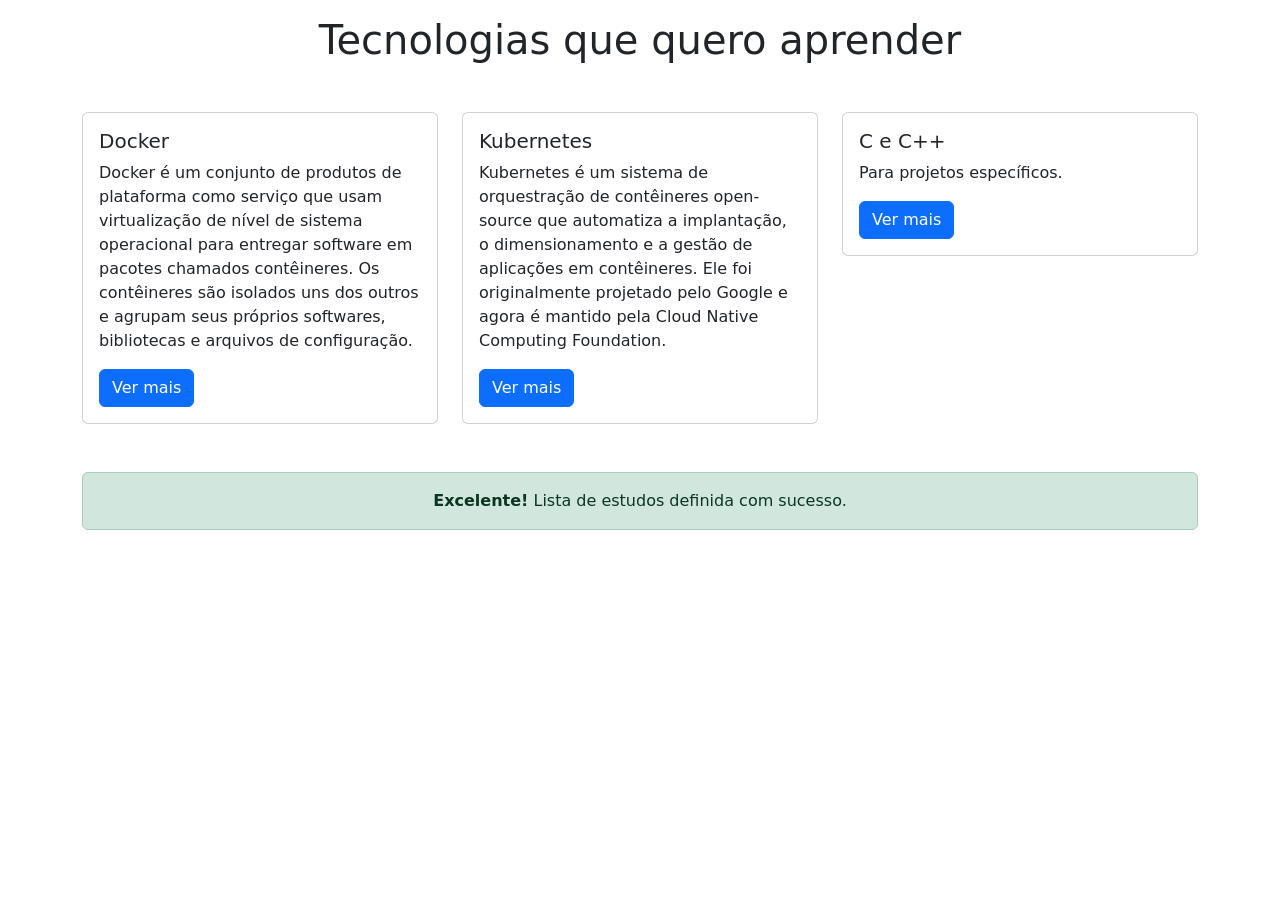
<file: aula112/index.html>
<!DOCTYPE html>
<html lang="pt-BR">
<head>
    <meta charset="UTF-8">
    <meta name="viewport" content="width=device-width, initial-scale=1.0">
    <title>Meu Site com Bootstrap</title>
    <link href="https://cdn.jsdelivr.net/npm/bootstrap@5.3.2/dist/css/bootstrap.min.css" rel="stylesheet">
</head>
<body>

    <div class="container">
        <h1 class="text-center mb-5 mt-3">Tecnologias que quero aprender</h1>

        <div class="row">

            <div class="col-md-4 mb-4">
                <div class="card">
                    <div class="card-body">
                        <h5 class="card-title">Docker</h5>
                        <p class="card-text">Docker é um conjunto de produtos de plataforma como serviço que usam virtualização de nível de sistema operacional para entregar software em pacotes chamados contêineres. Os contêineres são isolados uns dos outros e agrupam seus próprios softwares, bibliotecas e arquivos de configuração.</p>
                        <a href="#" class="btn btn-primary">Ver mais</a>
                    </div>
                </div>
            </div>

            <div class="col-md-4 mb-4">
                <div class="card">
                    <div class="card-body">
                        <h5 class="card-title">Kubernetes</h5>
                        <p class="card-text">Kubernetes é um sistema de orquestração de contêineres open-source que automatiza a implantação, o dimensionamento e a gestão de aplicações em contêineres. Ele foi originalmente projetado pelo Google e agora é mantido pela Cloud Native Computing Foundation.</p>
                        <a href="#" class="btn btn-primary">Ver mais</a>
                    </div>
                </div>
            </div>


            <div class="col-md-4 mb-4">
                <div class="card">
                    <div class="card-body">
                        <h5 class="card-title">C e C++</h5>
                        <p class="card-text">Para projetos específicos.</p>
                        <a href="#" class="btn btn-primary">Ver mais</a>
                    </div>
                </div>
            </div>
        </div>
        <div class="alert alert-success mt-4 text-center" role="alert">
            <strong>Excelente!</strong> Lista de estudos definida com sucesso.
        </div>
    </div>
</body>
</html>
</file>
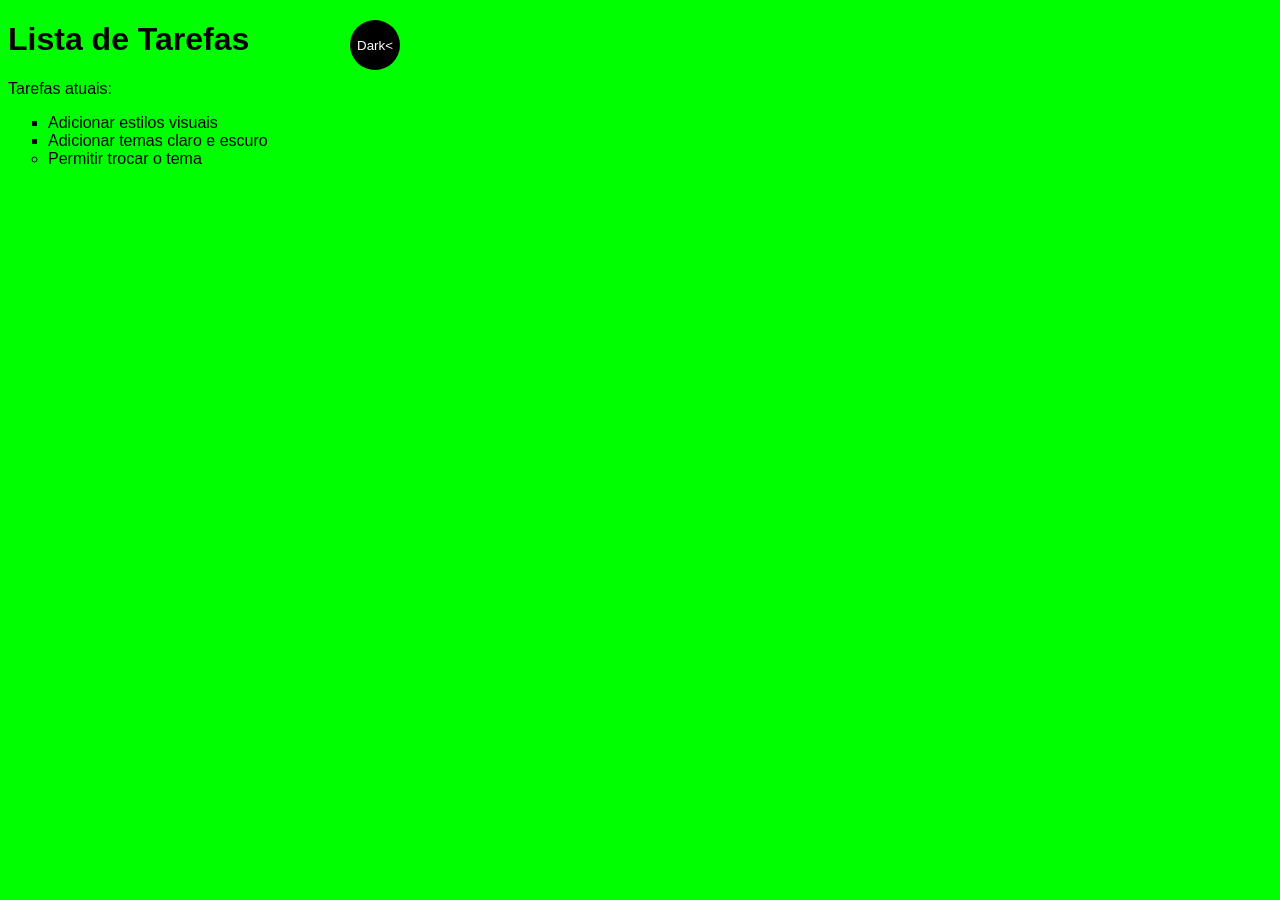
<file: site-simples/index.html>
<!DOCTYPE html>
<html lang="pt-BR">
  <head>
    <meta charset="utf-8">
    <title>WebSite Simples</title>
    <link rel="stylesheet" href="main.css">
  </head>
  <body class="light-theme">
      <h1>Lista de Tarefas</h1>
      <p id="msg">Tarefas atuais: </p>
      <ul>
          <li class="list">Adicionar estilos visuais </li>
          <li class="list">Adicionar temas claro e escuro </li>
          <li>Permitir trocar o tema</li>
      </ul>
      <div>
          <button class="btn">Dark<
          </button>
      </div>
      <script src="app.js"></script>
      <noscript>Você precisa ativar o JavaScript para visualizar o site completo.</noscript>
    <header></header>
    <main></main>
    <footer></footer>
  </body>
</html>
</file>
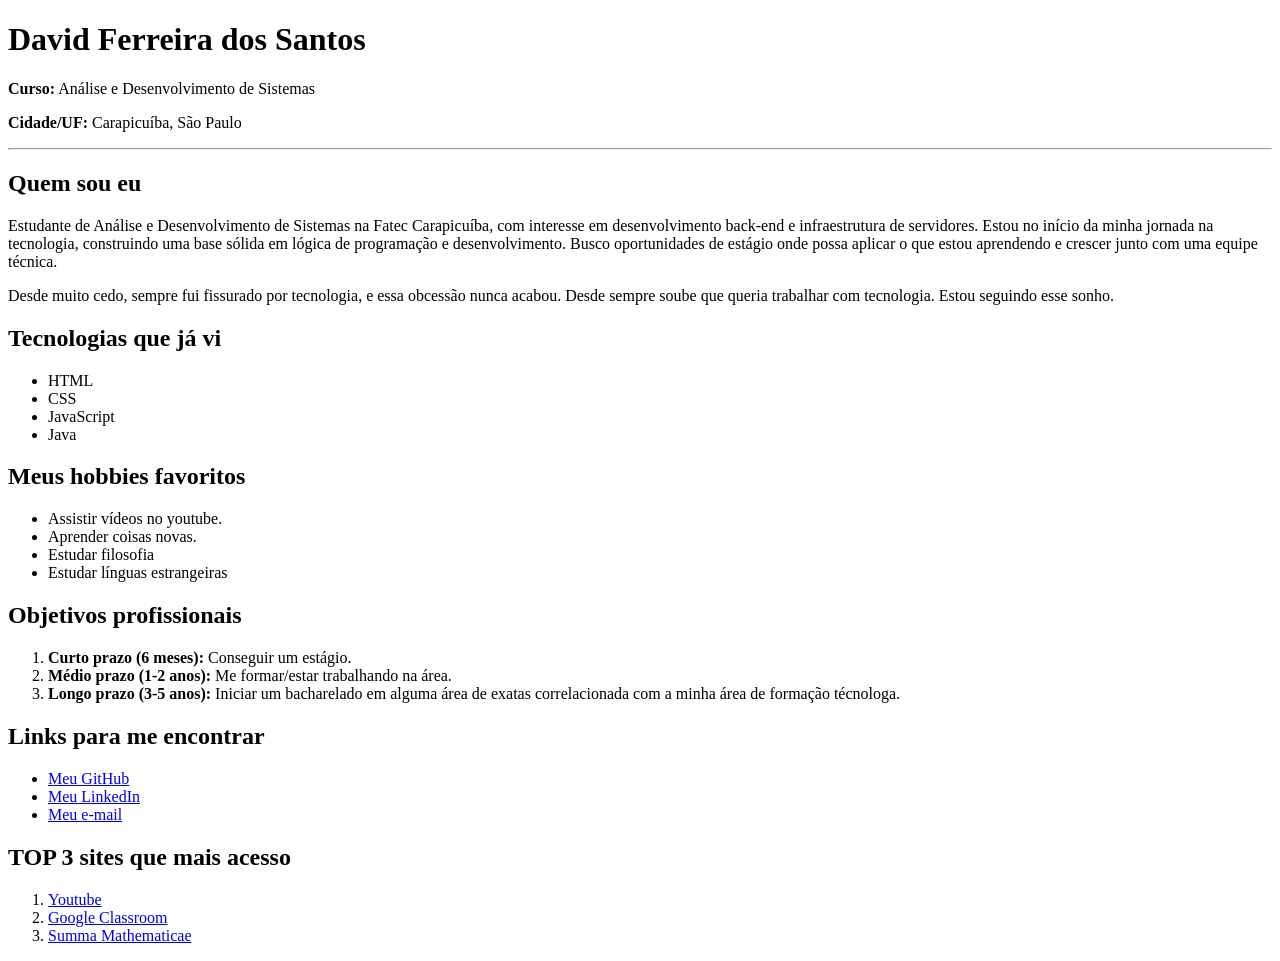
<file: aula103/cartao-de-visita-digital.html>
<!DOCTYPE html>
<html lang="pt-BR">
<head>
    <meta charset="UTF-8">
    <title>Cartão de Visita - David</title>
</head>
<body>

    <!-- Seção 1: Identificação -->
    <h1>David Ferreira dos Santos</h1>
    <p><strong>Curso:</strong> Análise e Desenvolvimento de Sistemas</p>
    <p><strong>Cidade/UF:</strong> Carapicuíba, São Paulo</p>

    <hr>

    <!-- Seção 2: Quem sou eu -->
    <h2>Quem sou eu</h2>
    <p>Estudante de Análise e Desenvolvimento de Sistemas na Fatec Carapicuíba, com interesse em desenvolvimento back-end e infraestrutura de servidores.
    Estou no início da minha jornada na tecnologia, construindo uma base sólida em lógica de programação e desenvolvimento. Busco oportunidades de estágio onde possa aplicar o que estou aprendendo e crescer junto com uma equipe técnica.</p>
    <p>Desde muito cedo, sempre fui fissurado por tecnologia, e essa obcessão nunca acabou. Desde sempre soube que queria trabalhar com tecnologia. Estou seguindo esse sonho.</p>

    <!-- Seção 3: Tecnologias que conheço -->
    <h2>Tecnologias que já vi</h2>
    <ul>
        <li>HTML</li>
        <li>CSS</li>
        <li>JavaScript</li>
        <li>Java</li>
    </ul>
<!-- Seção 4: Meus hobbies -->
    <h2>Meus hobbies favoritos</h2>
    <ul>
        <li>Assistir vídeos no youtube.</li>
        <li>Aprender coisas novas.</li>
        <li>Estudar filosofia</li>
        <li>Estudar línguas estrangeiras</li>
    </ul>

    <!-- Seção 5: Meus objetivos -->
    <h2>Objetivos profissionais</h2>
    <ol>
        <li><strong>Curto prazo (6 meses):</strong> Conseguir um estágio.</li>
        <li><strong>Médio prazo (1-2 anos):</strong> Me formar/estar trabalhando na área.</li>
        <li><strong>Longo prazo (3-5 anos):</strong> Iniciar um bacharelado em alguma área de exatas correlacionada com a minha área de formação técnologa.</li>
    </ol>

    <!-- Seção 6: Links úteis -->
    <h2>Links para me encontrar</h2>
    <ul>
        <li><a href="https://github.com/davidfrst" target="_blank">Meu GitHub</a></li>
        <li><a href="https://linkedin.com/in/davidfrst" target="_blank">Meu LinkedIn</a></li>
        <li><a href="mailto:stdavst@gmail.com">Meu e-mail</a></li>
    </ul>

    <!-- Seção 7: Sites que mais uso (DESAFIO) -->
    <h2>TOP 3 sites que mais acesso</h2>
    <ol>
        <li><a href="https://www.youtube.com/" target="_blank">Youtube</a></li>
        <li><a href="https://classroom.google.com/h/st" target="_blank">Google Classroom</a></li>
        <li><a href="https://summamathematicae.blogspot.com/" target="_blank">Summa Mathematicae</a></li>
    </ol>

</body>
</html>
</file>
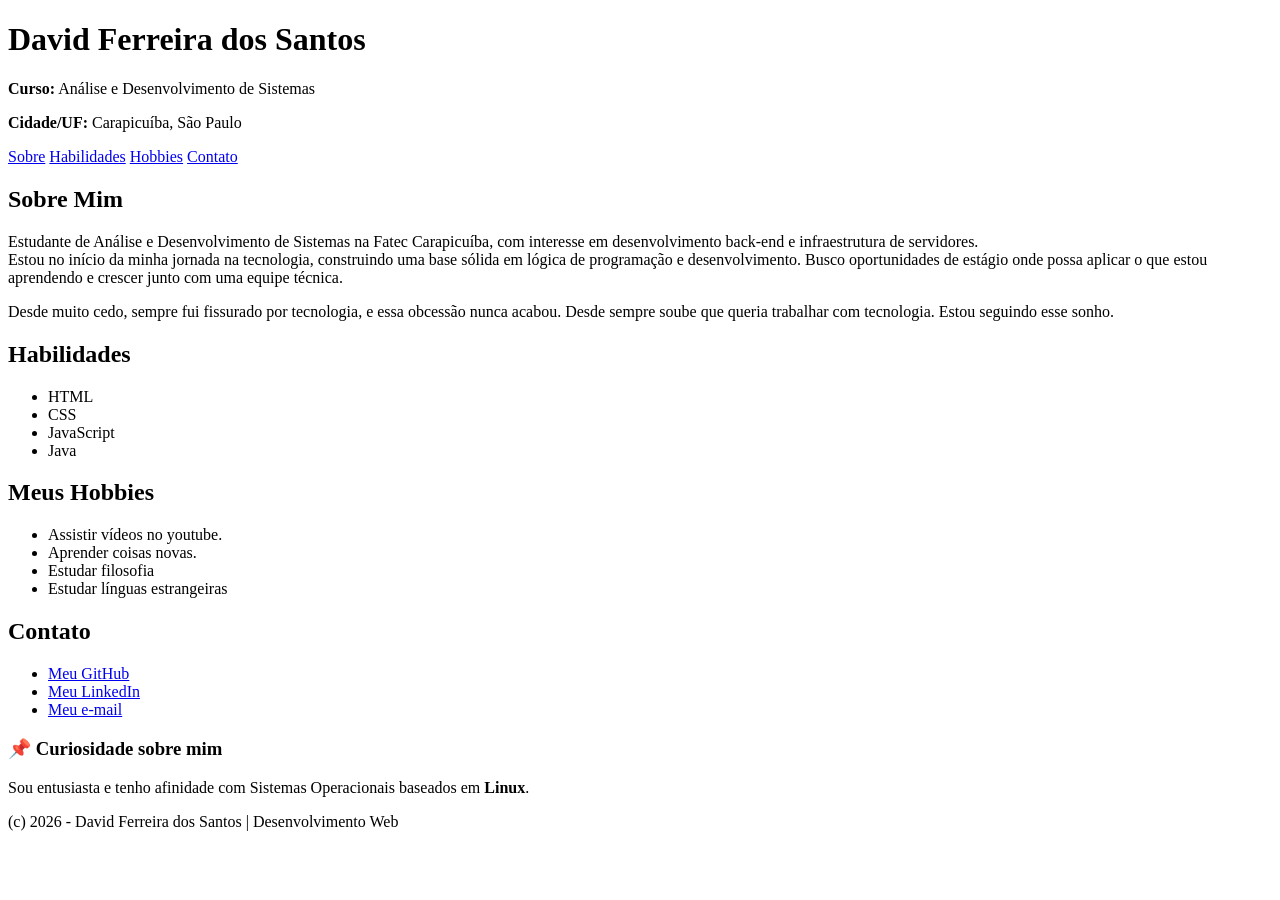
<file: aula104/profissionalizando_meu_portfolio.html>
<!DOCTYPE html>
<html lang="pt-BR">
<head>
    <meta charset="UTF-8">
    <title>Portfólio Semântico - [David]</title>
</head>
<body>

<header>
    <!-- Seu nome + curso -->
         <h1>David Ferreira dos Santos</h1>
          <p><strong>Curso:</strong> Análise e Desenvolvimento de Sistemas</p>
             <p><strong>Cidade/UF:</strong> Carapicuíba, São Paulo</p>
</header>

<nav>
    <!-- Links internos: Sobre, Habilidades, Hobbies, Contato -->
         <a href="#sobre">Sobre</a>
        <a href="#habilidades">Habilidades</a>
        <a href="#hobbies">Hobbies</a>
         <a href="#contato">Contato</a>
</nav>

<main>

    <section id="sobre">
        <h2>Sobre Mim</h2>
        <!-- Seus parágrafos da Aula 3 -->
             <p>Estudante de Análise e Desenvolvimento de Sistemas na Fatec Carapicuíba, com interesse em desenvolvimento back-end e infraestrutura de servidores.
    <br>Estou no início da minha jornada na tecnologia, construindo uma base sólida em lógica de programação e desenvolvimento. Busco oportunidades de estágio onde possa aplicar o que estou aprendendo e crescer junto com uma equipe técnica.</p>
    <p>Desde muito cedo, sempre fui fissurado por tecnologia, e essa obcessão nunca acabou. Desde sempre soube que queria trabalhar com tecnologia. Estou seguindo esse sonho.</p>
    </section>

    <section id="habilidades">
        <h2>Habilidades</h2>
        <!-- Sua lista de tecnologias -->
    <ul>
        <li>HTML</li>
        <li>CSS</li>
        <li>JavaScript</li>
        <li>Java</li>
    </ul>
    </section>

    <section id="hobbies">
        <h2>Meus Hobbies</h2>
        <!-- Sua lista de hobbies -->
    <ul>
        <li>Assistir vídeos no youtube.</li>
        <li>Aprender coisas novas.</li>
        <li>Estudar filosofia</li>
        <li>Estudar línguas estrangeiras</li>
    </ul>
    </section>

    <section id="contato">
        <h2>Contato</h2>
        <!-- Seus links (GitHub, LinkedIn, e-mail) -->
    <ul>
        <li><a href="https://github.com/davidfrst" target="_blank">Meu GitHub</a></li>
        <li><a href="https://linkedin.com/in/davidfrst" target="_blank">Meu LinkedIn</a></li>
        <li><a href="mailto:stdavst@gmail.com">Meu e-mail</a></li>
    </ul>
    </section>

    <aside>
        <h3>📌 Curiosidade sobre mim</h3>
        <!-- Escreva algo que você não contou antes -->
         <p>Sou entusiasta e tenho afinidade com Sistemas Operacionais baseados em <b>Linux</b>.</p>
    </aside>

</main>

<footer>
    <!-- Seu nome + ano atual -->
     <p>(c) 2026 - David Ferreira dos Santos | Desenvolvimento Web</p>
</footer>

</body>
</html>
</file>
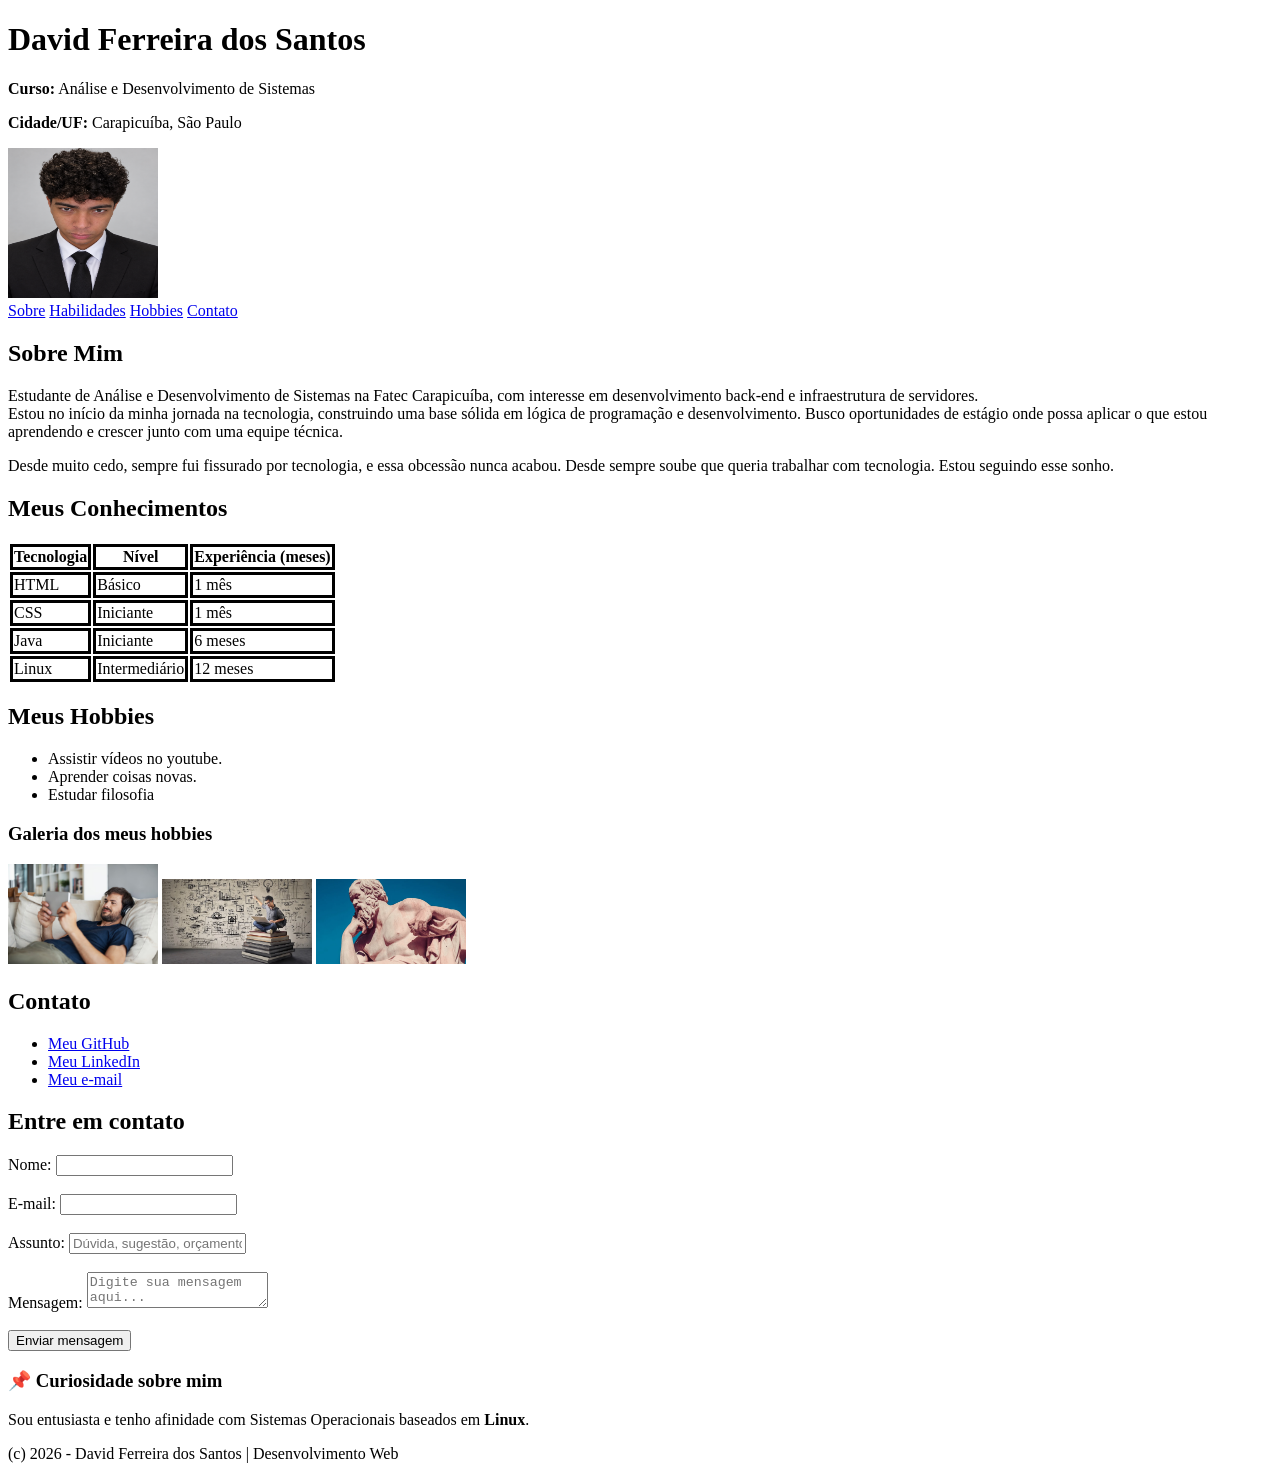
<file: aula105/portfolio/portfolio_profissional_2.html>
<!DOCTYPE html>
<html lang="pt-BR">
<head>
    <meta charset="UTF-8">
    <title>Portfólio Semântico - [David]</title>
</head>
<style>
    th, td {
        border-style: solid
    }
</style>
<body>

<header>
         <h1>David Ferreira dos Santos</h1>
          <p><strong>Curso:</strong> Análise e Desenvolvimento de Sistemas</p>
             <p><strong>Cidade/UF:</strong> Carapicuíba, São Paulo</p>
             <img src="images/file_000000004d94820ea1ac2b1748404faf.png" alt="Foto de perfil de [David]" style="width:150px;height:150px;">
</header>

<nav>
    <!-- Links internos: Sobre, Habilidades, Hobbies, Contato -->
         <a href="#sobre">Sobre</a>
        <a href="#habilidades">Habilidades</a>
        <a href="#hobbies">Hobbies</a>
         <a href="#contato">Contato</a>
</nav>

<main>

    <section id="sobre">
        <h2>Sobre Mim</h2>
        <!-- Seus parágrafos da Aula 3 -->
             <p>Estudante de Análise e Desenvolvimento de Sistemas na Fatec Carapicuíba, com interesse em desenvolvimento back-end e infraestrutura de servidores.
    <br>Estou no início da minha jornada na tecnologia, construindo uma base sólida em lógica de programação e desenvolvimento. Busco oportunidades de estágio onde possa aplicar o que estou aprendendo e crescer junto com uma equipe técnica.</p>
    <p>Desde muito cedo, sempre fui fissurado por tecnologia, e essa obcessão nunca acabou. Desde sempre soube que queria trabalhar com tecnologia. Estou seguindo esse sonho.</p>
    </section>

        <section id="conhecimentos" border="3px">
    <h2>Meus Conhecimentos</h2>
    <table>
        <tr>
            <th>Tecnologia</th>
            <th>Nível</th>
            <th>Experiência (meses)</th>
        </tr>
        <tr>
            <td>HTML</td>
            <td>Básico</td>
            <td>1 mês</td>
        </tr>
        <tr>
            <td>CSS</td>
            <td>Iniciante</td>
            <td>1 mês</td>
        </tr>
        <tr>
            <td>Java</td>
            <td>Iniciante</td>
            <td>6 meses</td>
        </tr>
            <td>Linux</td>
            <td>Intermediário</td>
            <td>12 meses</td>
    </table>
</section>

    <section id="hobbies">
        <h2>Meus Hobbies</h2>
    <ul>
        <li>Assistir vídeos no youtube.</li>
        <li>Aprender coisas novas.</li>
        <li>Estudar filosofia</li>
    </ul>
    <h3>Galeria dos meus hobbies</h3>
    <img src="images/watchingvideos.avif" alt="Um homem assistindo vídeos no sofá." width="150">
    <img src="images/learning-product-management-skills-vs-training-proficientz.webp" alt="Um garoto sentado em uma pilha de livros aprendendo sobre várias coisas." width="150">
    <img src="images/Para-que-serve-a-filosofia.webp" alt="Uma estátua de Sócrates." width="150">
    </section>

    <section id="contato">
        <h2>Contato</h2>
        <!-- Seus links (GitHub, LinkedIn, e-mail) -->
    <ul>
        <li><a href="https://github.com/davidfrst" target="_blank">Meu GitHub</a></li>
        <li><a href="https://linkedin.com/in/davidfrst" target="_blank">Meu LinkedIn</a></li>
        <li><a href="mailto:stdavst@gmail.com">Meu e-mail</a></li>
    </ul>
    </section>


<section id="contato-form">
    <h2>Entre em contato</h2>
    
    <form>
        <label for="nomeContato">Nome:</label>
        <input type="text" id="nomeContato" required>
        <br><br>

        <label for="emailContato">E-mail:</label>
        <input type="email" id="emailContato" required>
        <br><br>

        <label for="assunto">Assunto:</label>
        <input type="text" id="assunto" placeholder="Dúvida, sugestão, orçamento...">
        <br><br>

        <label for="mensagemContato">Mensagem:</label>
        <textarea id="mensagemContato" placeholder="Digite sua mensagem aqui..."></textarea>
        <br><br>

        <button type="submit">Enviar mensagem</button>
    </form>
</section>

    <aside>
        <h3>📌 Curiosidade sobre mim</h3>
        <!-- Escreva algo que você não contou antes -->
         <p>Sou entusiasta e tenho afinidade com Sistemas Operacionais baseados em <b>Linux</b>.</p>
    </aside>

</main>

<footer>
    <!-- Seu nome + ano atual -->
     <p>(c) 2026 - David Ferreira dos Santos | Desenvolvimento Web</p>
</footer>

</body>
</html>
</file>
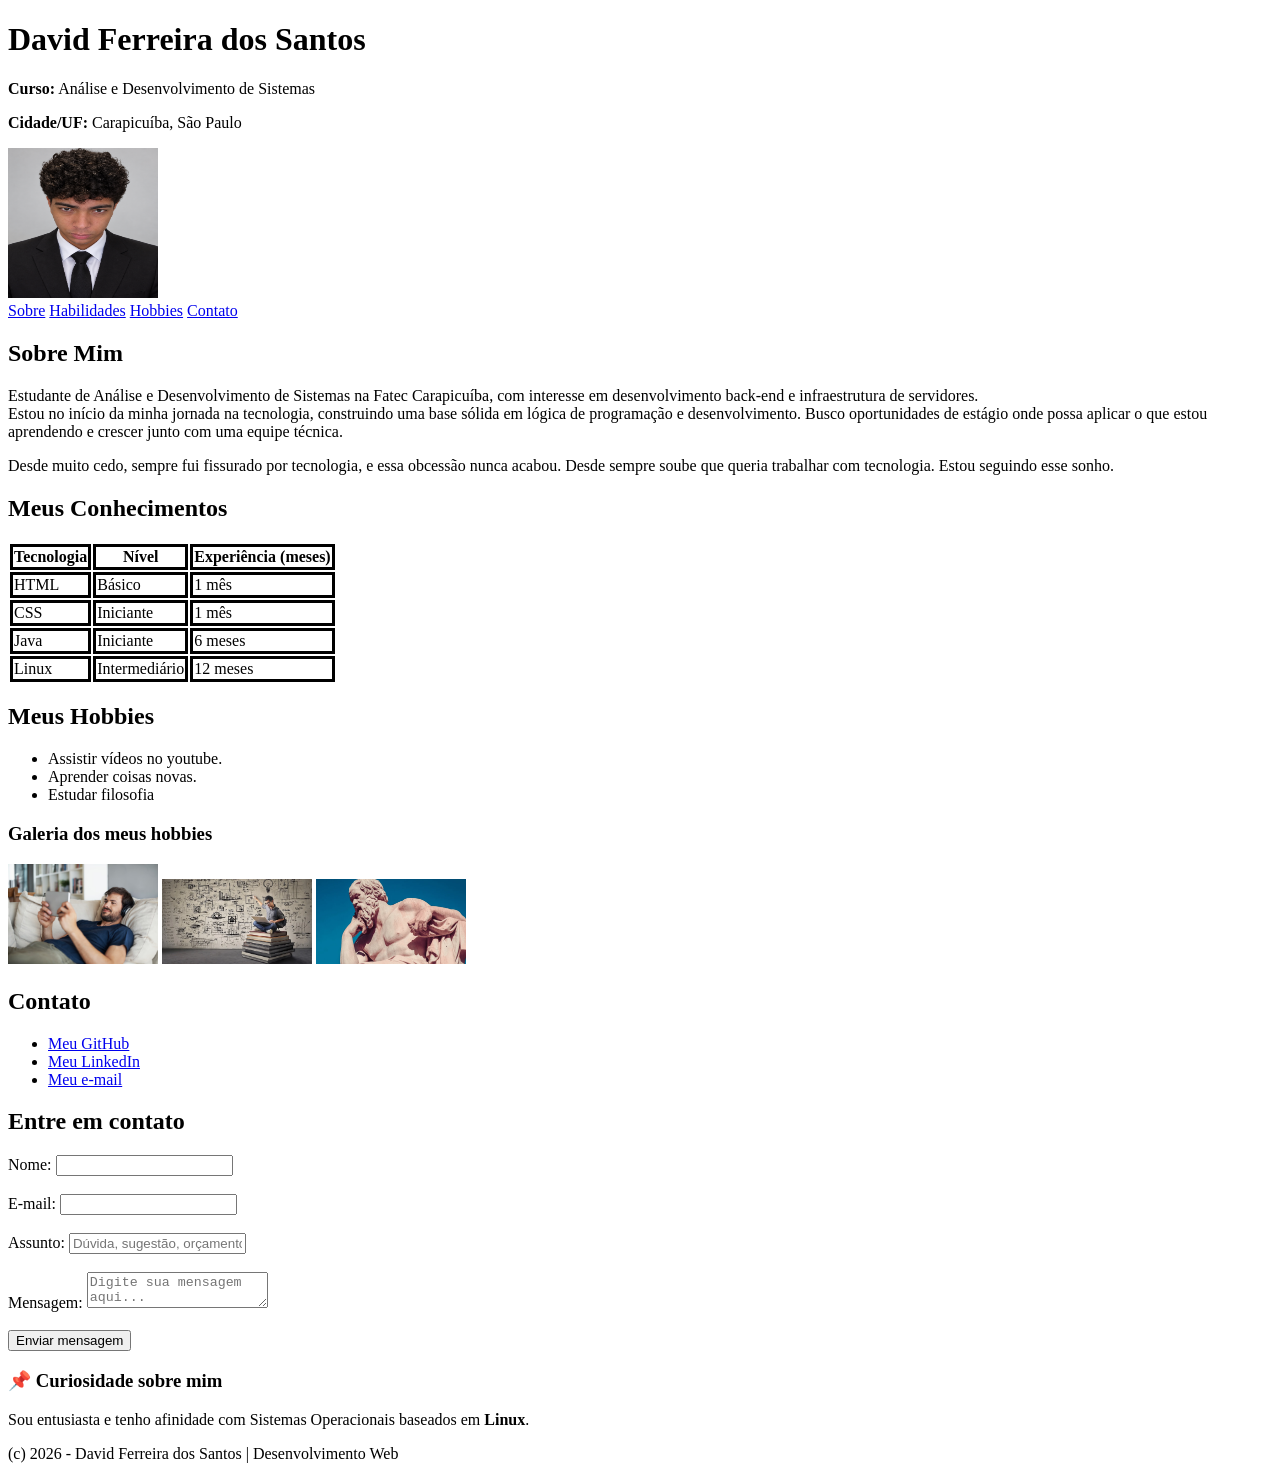
<file: aula106/auditor-de-acessibilidade/portfolio_profissional_2.html>
<!DOCTYPE html>
<html lang="pt-BR">
<head>
    <meta charset="UTF-8">
    <title>Portfólio Semântico - [David]</title>
</head>
<style>
    th, td {
        border-style: solid
    }
</style>
<body>

<header>
         <h1>David Ferreira dos Santos</h1>
          <p><strong>Curso:</strong> Análise e Desenvolvimento de Sistemas</p>
             <p><strong>Cidade/UF:</strong> Carapicuíba, São Paulo</p>
             <img src="images/file_000000004d94820ea1ac2b1748404faf.png" alt="Foto de perfil de [David]" style="width:150px;height:150px;">
</header>

<nav>
    <!-- Links internos: Sobre, Habilidades, Hobbies, Contato -->
         <a href="#sobre">Sobre</a>
        <a href="#habilidades">Habilidades</a>
        <a href="#hobbies">Hobbies</a>
         <a href="#contato">Contato</a>
</nav>

<main>

    <section id="sobre">
        <h2>Sobre Mim</h2>
        <!-- Seus parágrafos da Aula 3 -->
             <p>Estudante de Análise e Desenvolvimento de Sistemas na Fatec Carapicuíba, com interesse em desenvolvimento back-end e infraestrutura de servidores.
    <br>Estou no início da minha jornada na tecnologia, construindo uma base sólida em lógica de programação e desenvolvimento. Busco oportunidades de estágio onde possa aplicar o que estou aprendendo e crescer junto com uma equipe técnica.</p>
    <p>Desde muito cedo, sempre fui fissurado por tecnologia, e essa obcessão nunca acabou. Desde sempre soube que queria trabalhar com tecnologia. Estou seguindo esse sonho.</p>
    </section>

        <section id="habilidades">
    <h2>Meus Conhecimentos</h2>
    <table>
        <tr>
            <th>Tecnologia</th>
            <th>Nível</th>
            <th>Experiência (meses)</th>
        </tr>
        <tr>
            <td>HTML</td>
            <td>Básico</td>
            <td>1 mês</td>
        </tr>
        <tr>
            <td>CSS</td>
            <td>Iniciante</td>
            <td>1 mês</td>
        </tr>
        <tr>
            <td>Java</td>
            <td>Iniciante</td>
            <td>6 meses</td>
        </tr>
            <td>Linux</td>
            <td>Intermediário</td>
            <td>12 meses</td>
    </table>
</section>

    <section id="hobbies">
        <h2>Meus Hobbies</h2>
    <ul>
        <li>Assistir vídeos no youtube.</li>
        <li>Aprender coisas novas.</li>
        <li>Estudar filosofia</li>
    </ul>
    <h3>Galeria dos meus hobbies</h3>
    <img src="images/watchingvideos.avif" alt="Um homem assistindo vídeos no sofá." width="150">
    <img src="images/learning-product-management-skills-vs-training-proficientz.webp" alt="Um garoto sentado em uma pilha de livros aprendendo sobre várias coisas." width="150">
    <img src="images/Para-que-serve-a-filosofia.webp" alt="Uma estátua de Sócrates." width="150">
    </section>

    <section id="contato">
        <h2>Contato</h2>
        <!-- Seus links (GitHub, LinkedIn, e-mail) -->
    <ul>
        <li><a href="https://github.com/davidfrst" target="_blank">Meu GitHub</a></li>
        <li><a href="https://linkedin.com/in/davidfrst" target="_blank">Meu LinkedIn</a></li>
        <li><a href="mailto:stdavst@gmail.com">Meu e-mail</a></li>
    </ul>
    </section>


<section id="contato-form">
    <h2>Entre em contato</h2>

    <form>
        <label for="nomeContato">Nome:</label>
        <input type="text" id="nomeContato" required>
        <br><br>

        <label for="emailContato">E-mail:</label>
        <input type="email" id="emailContato" required>
        <br><br>

        <label for="assunto">Assunto:</label>
        <input type="text" id="assunto" placeholder="Dúvida, sugestão, orçamento...">
        <br><br>

        <label for="mensagemContato">Mensagem:</label>
        <textarea id="mensagemContato" placeholder="Digite sua mensagem aqui..."></textarea>
        <br><br>

        <button type="submit">Enviar mensagem</button>
    </form>
</section>

    <aside>
        <h3>📌 Curiosidade sobre mim</h3>
        <!-- Escreva algo que você não contou antes -->
         <p>Sou entusiasta e tenho afinidade com Sistemas Operacionais baseados em <b>Linux</b>.</p>
    </aside>

</main>

<footer>
    <!-- Seu nome + ano atual -->
     <p>(c) 2026 - David Ferreira dos Santos | Desenvolvimento Web</p>
</footer>

</body>
</html>
</file>
<file: site-simples/main.css>
body {
    font-family: monospace;
}
ul {
    font-family: Helvetica;
}
li {
    list-style: circle;
}
.list {
    list-style: square;
}
.light-theme {
    --bg: var(--green);
    --fontColor: var(--black);
    --btnBg: var(--black);
    --btnFontColor: var(--white);
}
.dark-theme {
    --bg: var(--black);
    --fontColor: var(--green);
    --btnBg: var(--white);
    --btnFontColor: var(--black);
}
:root {
    --green: #00FF00;
    --white: #FFFFFF;
    --black: #000000;
}
* {
    color: var(--fontColor);
    font-family: Helvetica;
}
body {
    background: var(--bg);
}
.btn {
    color: var(--btnFontColor);
    background-color: var(--btnBg);
}
.btn {
    position: absolute;
    top: 20px;
    left: 350px;
    height: 50px;
    width: 50px;
    border-radius: 50%;
    border: none;
    color: var(--btnFontColor);
    background-color: var(--btnBg);
}
.bnt:focus {outline-style: none;}
</file>
